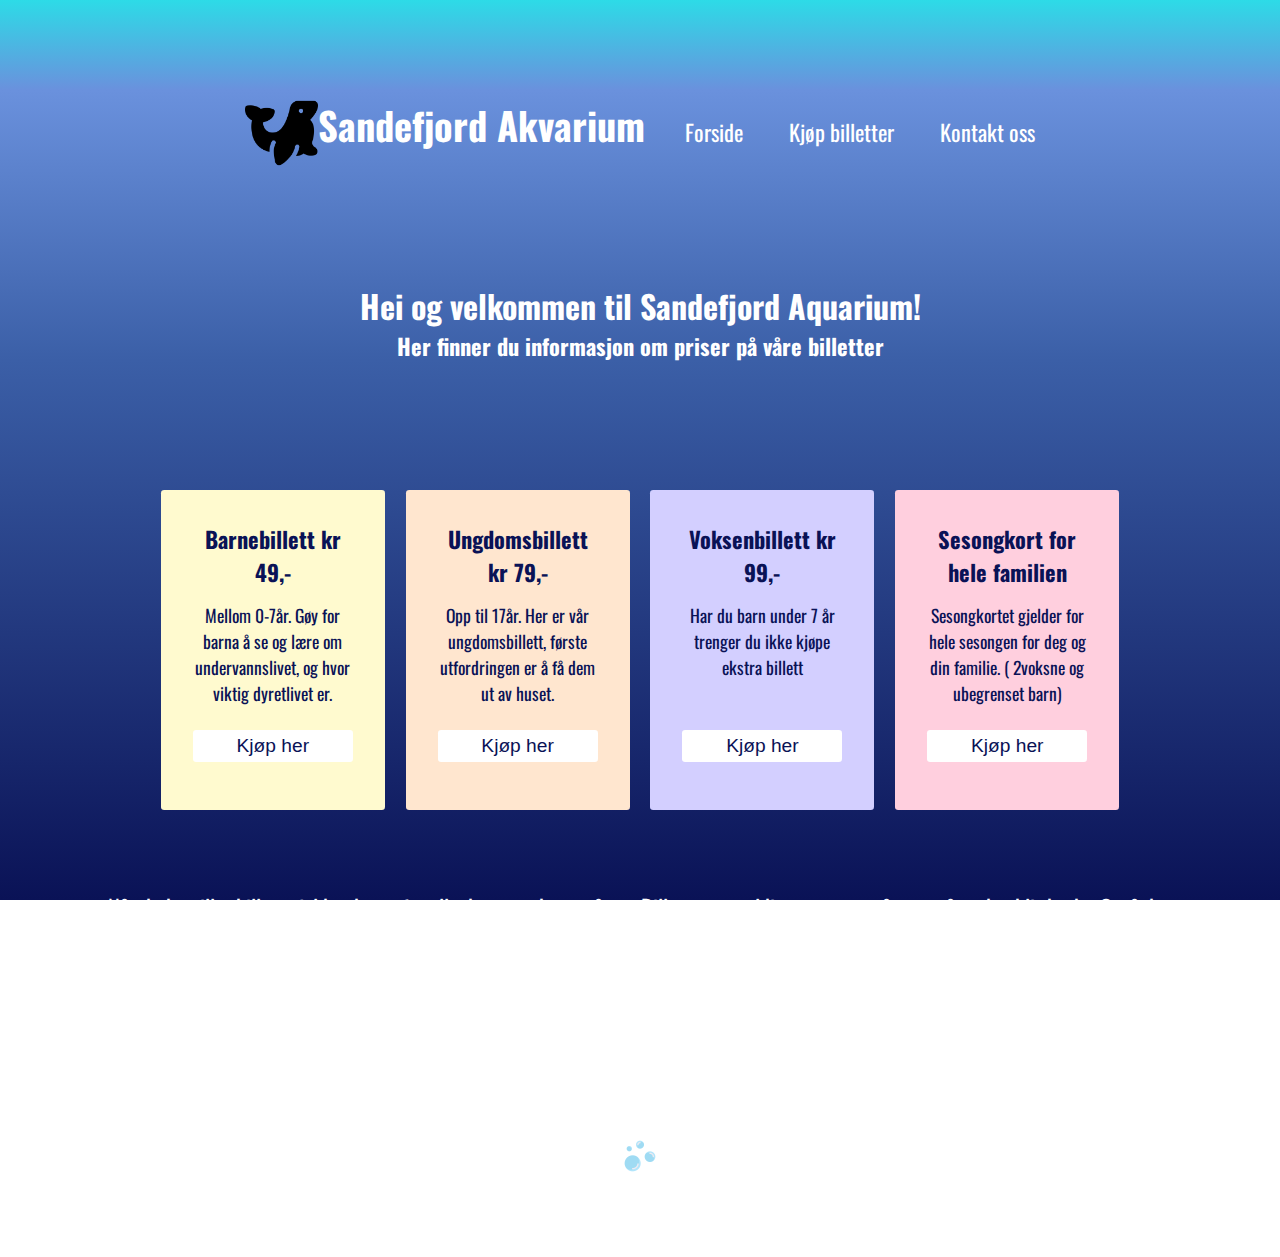
<file: billettsalg.html>
<!DOCTYPE html>
<html lang="en">
<head>
    <meta charset="UTF-8">
    <meta http-equiv="X-UA-Compatible" content="IE=edge">
    <meta name="viewport" content="width=device-width, initial-scale=1.0">
    <meta name="description" content="Ticket sales page for Sandefjord Aquarium">
    <link rel="preconnect" href="https://fonts.googleapis.com">
    <link rel="preconnect" href="https://fonts.gstatic.com" crossorigin>
    <link href="https://fonts.googleapis.com/css2?family=Oswald:wght@300&display=swap" rel="stylesheet">
    <link href="/css/billettsalg.css" rel="stylesheet">
    <title>Kjøp billetter</title>
</head>
<body>
    <div class="main-container">
        <header>
            <!-- Logo er henter fra https://www.flaticon.com/free-icon/sea-lion_3050618?term=sealion&page=1&position=9&page=1&position=9&related_id=3050618&origin=search#-->
            <img class="logo" src="img/sealion-logo.png" alt="a small logo of a cartoon sealion">
            <h1> Sandefjord Akvarium</h1>
            <ul>
                <li><a class="top-link" href="/Forside.html">Forside</a></li>
                <li><a class="top-link" href="/billettsalg.html">Kjøp billetter</a></li>
                <li><a class="top-link" href="/Kontakt-oss.html">Kontakt oss</a></li>
            </ul>
        </header>

        <main>
            <h1>Hei og velkommen til Sandefjord Aquarium!</h1>
            <h3>Her finner du informasjon om priser på våre billetter</h3>

            <div class="billett-container">
                <div class="billett barnebillett">
                    <h3>Barnebillett kr 49,-</h3>
                     <p>Mellom 0-7år. Gøy for barna å se og lære om undervannslivet, og hvor viktig dyretlivet er.
                     </p>
                     <input type ="button" value="Kjøp her">
                </div>

                    <div class="billett ungdomsbillett">
                        <h3>Ungdomsbillett kr 79,-</h3>
                         <p>Opp til 17år. Her er vår ungdomsbillett, første utfordringen
                            er å få dem ut av huset.
                         </p>
                         <input type ="button" value="Kjøp her">
                    </div>

                    <div class="billett voksenbillett">
                        <h3>Voksenbillett kr 99,-</h3>
                            <p>Har du barn under 7 år trenger du ikke kjøpe ekstra billett</p>
                            <input type ="button" value="Kjøp her">
                    </div>

                    <div class="billett sesongbillett">
                        <h3>Sesongkort for hele familien</h3>
                            <p>Sesongkortet gjelder for hele sesongen for deg og din familie. ( 2voksne og ubegrenset barn)</p>
                            <input type ="button" value="Kjøp her">
                        </div>
                </div>
                <div class="billett_info_txt">
                    <p>Når du bestiller billett gjelder denne for alle dager parken er åpen. Billetten er gyldig en sesong så pass på
                        at den blir brukt. Også den perfekte julegave eller bursdagsgave og passer for alle!
                    </p>
                </div>
                </main>
                <footer>
                    <!-- Denne har jeg gjort en liten animasjon på som ikke skal være veldig distraherende-->
                    <p>©Sandefjord Aqarium</p>
                    <img class="bubble-img" src="img/bubbles.png" alt="png of some small bubbles">
                </footer>
                
            </div>
        </body>

</html>
</file>
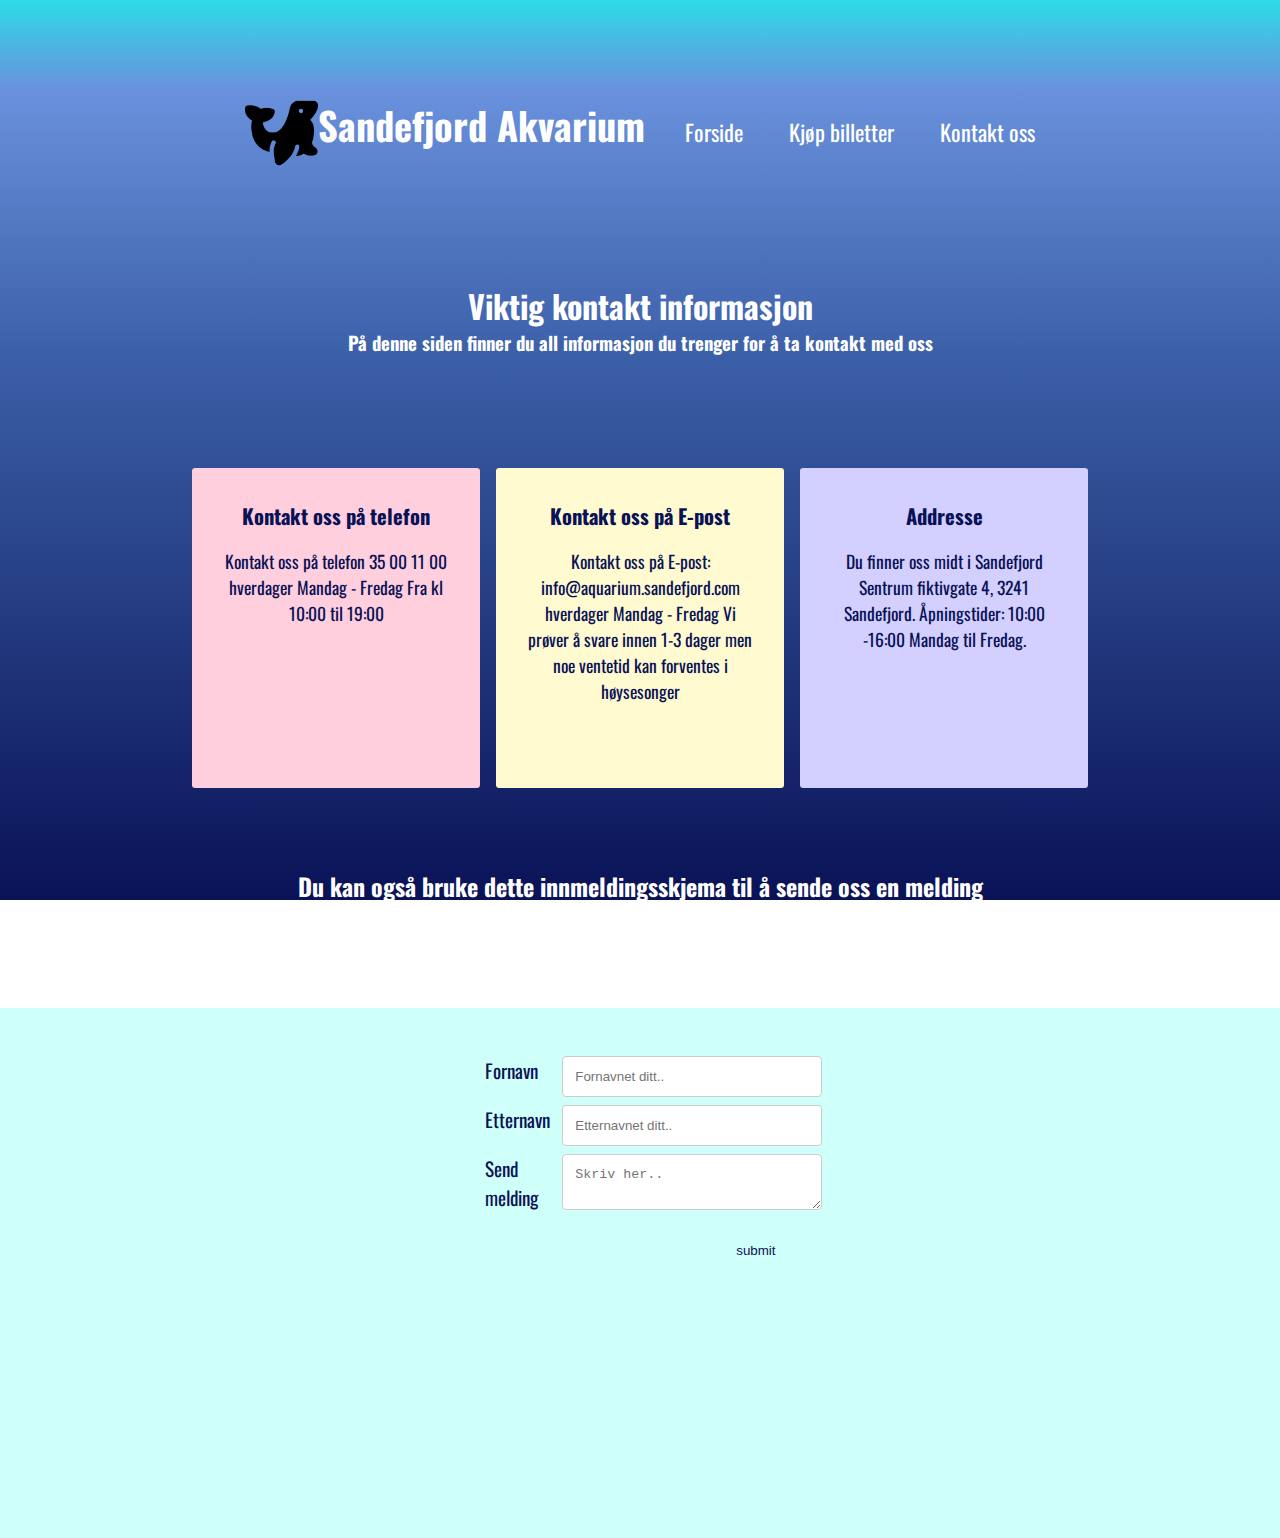
<file: Kontakt-oss.html>
<!DOCTYPE html>
<html lang="en">

<head>
    <meta charset="UTF-8">
    <meta http-equiv="X-UA-Compatible" content="IE=edge">
    <meta name="description" content="Contact form page">
    <link href="/css/kontakt-oss.css" rel="stylesheet">
    <meta name="viewport" content="width=device-width, initial-scale=1.0">
    <link rel="preconnect" href="https://fonts.googleapis.com">
    <link rel="preconnect" href="https://fonts.gstatic.com" crossorigin>
    <link href="https://fonts.googleapis.com/css2?family=Oswald:wght@300&display=swap" rel="stylesheet">
    <link href="/css/kontakt-oss.css" rel="stylesheet">
    <title>Kontakt oss</title>
</head>
<body>
    <div class="main-container">
        <header>
            <!-- Logo er henter fra https://www.flaticon.com/free-icon/sea-lion_3050618?term=sealion&page=1&position=9&page=1&position=9&related_id=3050618&origin=search#-->
            <img class="logo" src="img/sealion-logo.png" alt="a small logo of a cartoon sealion">
            <h1> Sandefjord Akvarium</h1>
            <ul>
                <li><a class="top-link" href="/Forside.html">Forside</a></li>
                <li><a class="top-link" href="/billettsalg.html">Kjøp billetter</a></li>
                <li><a class="top-link" href="/Kontakt-oss.html">Kontakt oss</a></li>
            </ul>
        </header>
        <main >
            <h1> Viktig kontakt informasjon</h1>
            <h3> På denne siden finner du all informasjon du trenger for å ta kontakt med oss</h3>
        </main>
        <div class="info-container">
            <div class="info telefon">
                <h3>Kontakt oss på telefon</h3>
                 <p>Kontakt oss på telefon 35 00 11 00 hverdager Mandag - Fredag
                     Fra kl 10:00 til 19:00
                 </p>
            </div>

            <div class="info epost">
                <h3>Kontakt oss på E-post</h3>
                 <p>Kontakt oss på E-post: info@aquarium.sandefjord.com hverdager Mandag - Fredag
                     Vi prøver å svare innen 1-3 dager men noe ventetid kan forventes i høysesonger
                 </p>
            </div>

            <div class="info addresse">
                <h3>Addresse</h3>
                 <p>Du finner oss midt i Sandefjord Sentrum fiktivgate 4, 3241 Sandefjord.
                     Åpningstider: 10:00 -16:00 Mandag til Fredag.  
                 </p>
            </div>       
        </div>

        <div class="form-info">
            <h2>Du kan også bruke dette innmeldingsskjema til å sende oss en melding</h2>
            <p>Fyll ut all relevant informasjon så kommer vi tilbake til deg. Vi minner om at svartid kan variere</p>
        </div>

            <!-- Her kommer form skjema. Noe av koden har jeg lest på w3school men prøvd å gjøre mye selv også-->
            <!--Det positive med denne formen er at den er responsiv. Den er 25% på en kolonne og 75% på kolonne 2-->
            <div class="form-container">
                <form action="action_page.php">
                    <div class="split">
                        <div class="col-25">
                            <label for="fname">Fornavn</label>
                        </div>
                        <div class="col-75">
                            <input type="text" #id="fname" name="firstname" placeholder="Fornavnet ditt..">
                        </div>
                    </div>

                    <div class="split">
                        <div class="col-25">
                            <label for="lname">Etternavn</label>
                        </div>
                        <div class="col-75">
                            <input type="text" #id="lname" name="lastname" placeholder="Etternavnet ditt..">
                         </div>
                    </div>

                    <div class="split">
                        <div class="col-25">
                            <label for="subject">Send melding</label>
                        </div>
                        <div class="col-75">
                            <textarea id="subject" name="subject" placeholder="Skriv her.."></textarea>
                        </div>
                    </div>

                    <div class="split">
                        <input type="submit" value="submit">
                    </div>
                </form>
            </div>
    </div>
</body>

</html>
</file>
<file: css/billettsalg.css>
body,
html,
h1,
h2,
h3,
p {
  margin: 0;
  padding: 0;
  font-family: "Oswald", sans-serif;
}

.main-container {
  margin-inline: auto;
  position: relative;
  height: 100vh;
  background-image: repeating-linear-gradient(
    to bottom,
    #2ddbe7 0%,
    #6a91dd 10%,
    #3b5fa7 40%,
    #0a1256 100%
  );
}

.logo {
  width: 4.6rem;
  height: 4.6rem;
  margin: 1;
}

header {
  color: #fff;
  display: flex;
  font-size: 1.2em;
  justify-content: center;
  position: relative;
  height: 10%;
  width: 100%;
  padding: 5em 0;
}

ul {
  position: relative;
  list-style: none;
  display: flex;
  justify-content: flex-start;
  gap: 2.4em;
}

/*Denne ideen til en type link style fikk jeg fra Kevin Powell på denne siden https://www.youtube.com/watch?v=ceNMP-aQkQ4
Be utrolig fornøyd med resultatet*/
.top-link {
  text-decoration: none;
  color: #fff;
  position: relative;
  font-size: 1.4rem;
}

.top-link::after {
  content: "";
  position: absolute;
  left: 0;
  bottom: 0;
  width: 100%;
  height: 2px;
  background-color: #ffcfde;

  transform: scaleX(0);
  transform-origin: right;
  transition: transform 250ms ease-in;
}

.top-link:hover::after {
  transform: scaleX(1);
  transform-origin: left;
}

main {
  position: relative;
  text-align: center;
  color: #fff;
}
/*Hele billett systemet er laget av meg. Ingen innspill fra andre sider. Dette er timer med testing før jeg kom frem til 
et resultat jeg ble fornøyd med*/
.billett-container {
  margin: 2rem 0 0 0;
  position: relative;
  display: grid;
  grid-template-columns: 14rem 14rem 14rem 14rem;
  justify-content: center;
  gap: 1.3rem;
}

.billett {
  position: relative;
  height: 16rem;
  margin-top: 5rem;
  padding: 2rem 2rem;
  border-radius: 0.2rem;
  display: grid;
  flex-direction: column;
  grid-template-rows: 5rem 6rem 4rem;
  justify-content: flex-start;
  font-size: 1.1rem;
  text-align: center;
  color: #0a1256;
  cursor: pointer;
}

.billett:hover {
  transform: scale(1.1);
  transition: transform ease-in-out 400ms;
}
/* Jeg kunne gått for en helt vanlig knapp her, men ville lage å style en input knapp som lett kunne implementeres med JS til å faktisk linke til billettsalg*/
input[type="button"] {
  position: relative; /*Jeg håper virkelig en input button er en button tag til oppgaven. For det er ingen forskjell på style den*/
  margin: 2rem 0 0 0;
  font-size: 1.2rem;
  color: #0a1256;
  border: none;
  padding: 0.25rem 0;
  background-color: #fff;
  border-radius: 0.2rem;
  cursor: pointer;
}

input[type="button"]:hover {
  background-color: #e2e2e2;
  scale: 1.1;
}

h3 {
  font-size: 1.4rem;
  padding: 0 0 1rem 0;
}

.barnebillett {
  background-color: #fffacf;
}

.ungdomsbillett {
  background-color: #ffe6cf;
}

.voksenbillett {
  background-color: #d3cfff;
}

.sesongbillett {
  background-color: #ffcfde;
}

.billett_info_txt {
  position: relative;
  font-size: 1.4rem;
  padding: 5rem;
}

footer {
  font-size: 1rem;
  color: #fff;
  text-align: center;
  padding: 5rem 0;
}
/*Egentlig ville jeg nok ikke animert noe i det hele tatt, men siden det var en del av oppgaven ville jeg legge til en egen animasjon*/

.bubble-img {
  width: 2rem;
  position: relative;
  -webkit-animation: anim-bubbles 6s infinite linear; /* Web kit inkluderer Safari 3.0 til 6.0 Nettlesere og tydligvis min Firefox*/
  animation: anim-bubbles 6s infinite linear; /* For de fleste andre nettlesere*/
}
/*Jeg har ikke kopiert noe animasjonskode her, alt er gjort gjennom flere timer med tester.
Men jeg har vært på både MDN Web docs og WSC School når jeg har stått fast*/
@keyframes anim-bubbles {
  0% {
    bottom: -50px;
    rotate: 10deg;
  }
  25% {
    bottom: -20px;
    rotate: 30deg;
    opacity: 0.6;
  }
  50% {
    bottom: 10px;
    rotate: 40deg;
    opacity: 0.4;
  }
  75% {
    bottom: 40px;
    rotate: 50deg;
    opacity: 0.2;
  }
  100% {
    bottom: 70px;
    rotate: 90deg;
    opacity: 0;
  }
}

@media screen and (max-width: 800px) {
  .main-container {
    display: flex;
    flex-direction: column;
    justify-content: center;
    height: 100%;
    padding: 0 2rem;
    overflow: hidden;
  }

  .billett-container {
    display: flex;
    flex-direction: column;
    justify-content: center;
    height: 100%;
    padding: 0 2rem;
  }

  header {
    position: relative;
    list-style: none;
    display: flex;
    flex-direction: column;
    gap: 1em;
    padding: 2rem;
  }
  ul {
    position: relative;
    list-style: none;
    gap: 1em;
    padding: 0 1rem 0 0;
  }
  main {
    padding: 2rem;
  }
  .billett_info_txt {
    position: relative;
    font-size: 1.4rem;
    padding: 2rem;
  }
}
</file>
<file: css/kontakt-oss.css>
body,
html,
h1,
h2,
h3,
p {
  margin: 0;
  padding: 0;
  box-sizing: border-box; /*Gjør at all padding inngår i total width og hight på form biten av koden*/
  font-family: "Oswald", sans-serif;
}

.main-container {
  margin-inline: auto;
  position: relative;
  height: 100vh;
  background-image: repeating-linear-gradient(
    to bottom,
    #2ddbe7 0%,
    #6a91dd 10%,
    #3b5fa7 40%,
    #0a1256 100%
  );
}

.logo {
  width: 4.6rem;
  height: 4.6rem;
  margin: 1;
}

header {
  color: #fff;
  display: flex;
  font-size: 1.2em;
  justify-content: center;
  position: relative;
  height: 10%;
  width: 100%;
  padding: 5em 0;
}

ul {
  position: relative;
  list-style: none;
  display: flex;
  justify-content: flex-start;
  gap: 2.4em;
}

/*Denne ideen til en type link style fikk jeg fra Kevin Powell på denne siden https://www.youtube.com/watch?v=ceNMP-aQkQ4
Be utrolig fornøyd med resultatet*/
.top-link {
  text-decoration: none;
  color: #fff;
  position: relative;
  font-size: 1.4rem;
}

.top-link::after {
  content: "";
  position: absolute;
  left: 0;
  bottom: 0;
  width: 100%;
  height: 2px;
  background-color: #ffcfde;

  transform: scaleX(0);
  transform-origin: right;
  transition: transform 250ms ease-in;
}

.top-link:hover::after {
  transform: scaleX(1);
  transform-origin: left;
}

main {
  position: relative;
  text-align: center;
  color: #fff;
}

.info-container {
  margin: 2rem 0 0 0;
  position: relative;
  display: grid;
  grid-template-columns: 18rem 18rem 18rem;
  justify-content: center;
  gap: 1rem;
}

.info {
  position: relative;
  height: 16rem;
  margin-top: 5rem;
  padding: 2rem;
  border-radius: 0.2rem;
  display: grid;
  flex-direction: column;
  grid-template-rows: 3rem 10rem;
  font-size: 1.1rem;
  color: #0a1256;
  text-align: center;
  cursor: pointer;
}

.info:hover {
  transform: scale(1.1);
  transition: transform ease-in-out 400ms;
}

.telefon {
  background-color: #ffcfde;
}

.epost {
  background-color: #fffacf;
}

.addresse {
  background-color: #d3cfff;
}

.form-info {
  padding: 5rem 0;
  position: relative;
  text-align: center;

  color: #fff;
}

/*Her kommer styling til skjema, igjen noe av det er lært på W3School om css form responsive*/

.form-container {
  display: flex;
  grid-column: auto;
  justify-content: center;
  background-color: #cffff9;
  color: #0a1256;
  font-size: 1.2rem;
  padding: 2.5rem 0;
  width: 100%;
  height: 50vh;
}

.split {
  width: 100%;
}

input[type="text"],
select,
textarea {
  width: 100%;
  padding: 12px;
  border: 1px solid #ccc;
  border-radius: 4px;
  resize: vertical; /*Gjør at brukeren kan strekke meldingsboksen vertikalt*/
}

label {
  padding: 20px 20px 20px 0; /*Legger padding slik at fornavn, Etternavn og Send melding flyttes mot venstre*/
}

input[type="submit"] {
  background-color: #cffff9;
  color: #0a1256;
  padding: 12px 20px;
  margin: 15px 0 0 0;
  border: none;
  border-radius: 4px;
  cursor: pointer;
  float: right;
}

input[type="submit"]:hover {
  background-color: #59855b;
}

.split:after {
  /*Fjerner floats etter en kolonne*/
  content: "";
  display: table;
  clear: both;
}

.col-25 {
  float: left; /*Floater venste kolonne til venstre*/
  width: 25%;
  margin-top: 0.5rem;
}

.col-75 {
  float: left;
  width: 75%;
  margin-top: 0.5rem;
}

@media screen and (max-width: 800px) {
  header {
    position: relative;
    list-style: none;
    display: flex;
    flex-direction: column;
    gap: 1em;
    padding: 2rem;
  }
  ul {
    position: relative;
    list-style: none;
    gap: 1em;
    padding: 0 1rem 0 0;
  }
  main {
    padding: 0 2rem;
  }
  .main-container {
    display: flex;
    flex-direction: column;
    justify-content: center;
    height: 100%;
    padding: 0 1rem;
    overflow: hidden; /*Hider overflow på siden*/
  }
  .col-25,
  .col-75,
  input[type="submit"] {
    width: 100%;
    margin-top: 0;
  }
  .form-container {
    width: 90%;
    font-size: 1.2rem;
    padding: 1.5rem 1rem;
  }
  input[type="text"],
  select,
  textarea {
    width: 100%;
  }
  .info-container {
    display: flex;
    flex-direction: column;
    justify-content: center;
    height: 100%;
    padding: 0 2rem;
  }
  .form-info {
    padding: 2rem 2rem;
    text-align: center;
  }
}

/*Jeg vil si jeg er førnøyd med sluttresultatet. Jeg brukte over en hel dag på å brainstorme førstesiden med Figma og fikk til 
alt jeg ville. Mesteparten av kode og ideer kommer fra meg selv og det er jeg svært fornøyd med.  Siden føler jeg er veldig enkel
i sin helhet. Er ikke mye fancy , men jeg tror det er en side man fint kunne bygd på og injecta med .js og virkelig fått bra.

Testet responsivitet hele veien og det er ikke mye i koden som er statisk. Farger for fargeblinde skal heller ikke være noe problem. 
I forhold til motorikk kunne jeg ha lagt til en scroll funksjon som gjør 100vh per scroll, men etter å ha testet følte jeg den ikke
passet helt. Brukt Github hele veien til å pushe iterasjoner også*/
</file>
